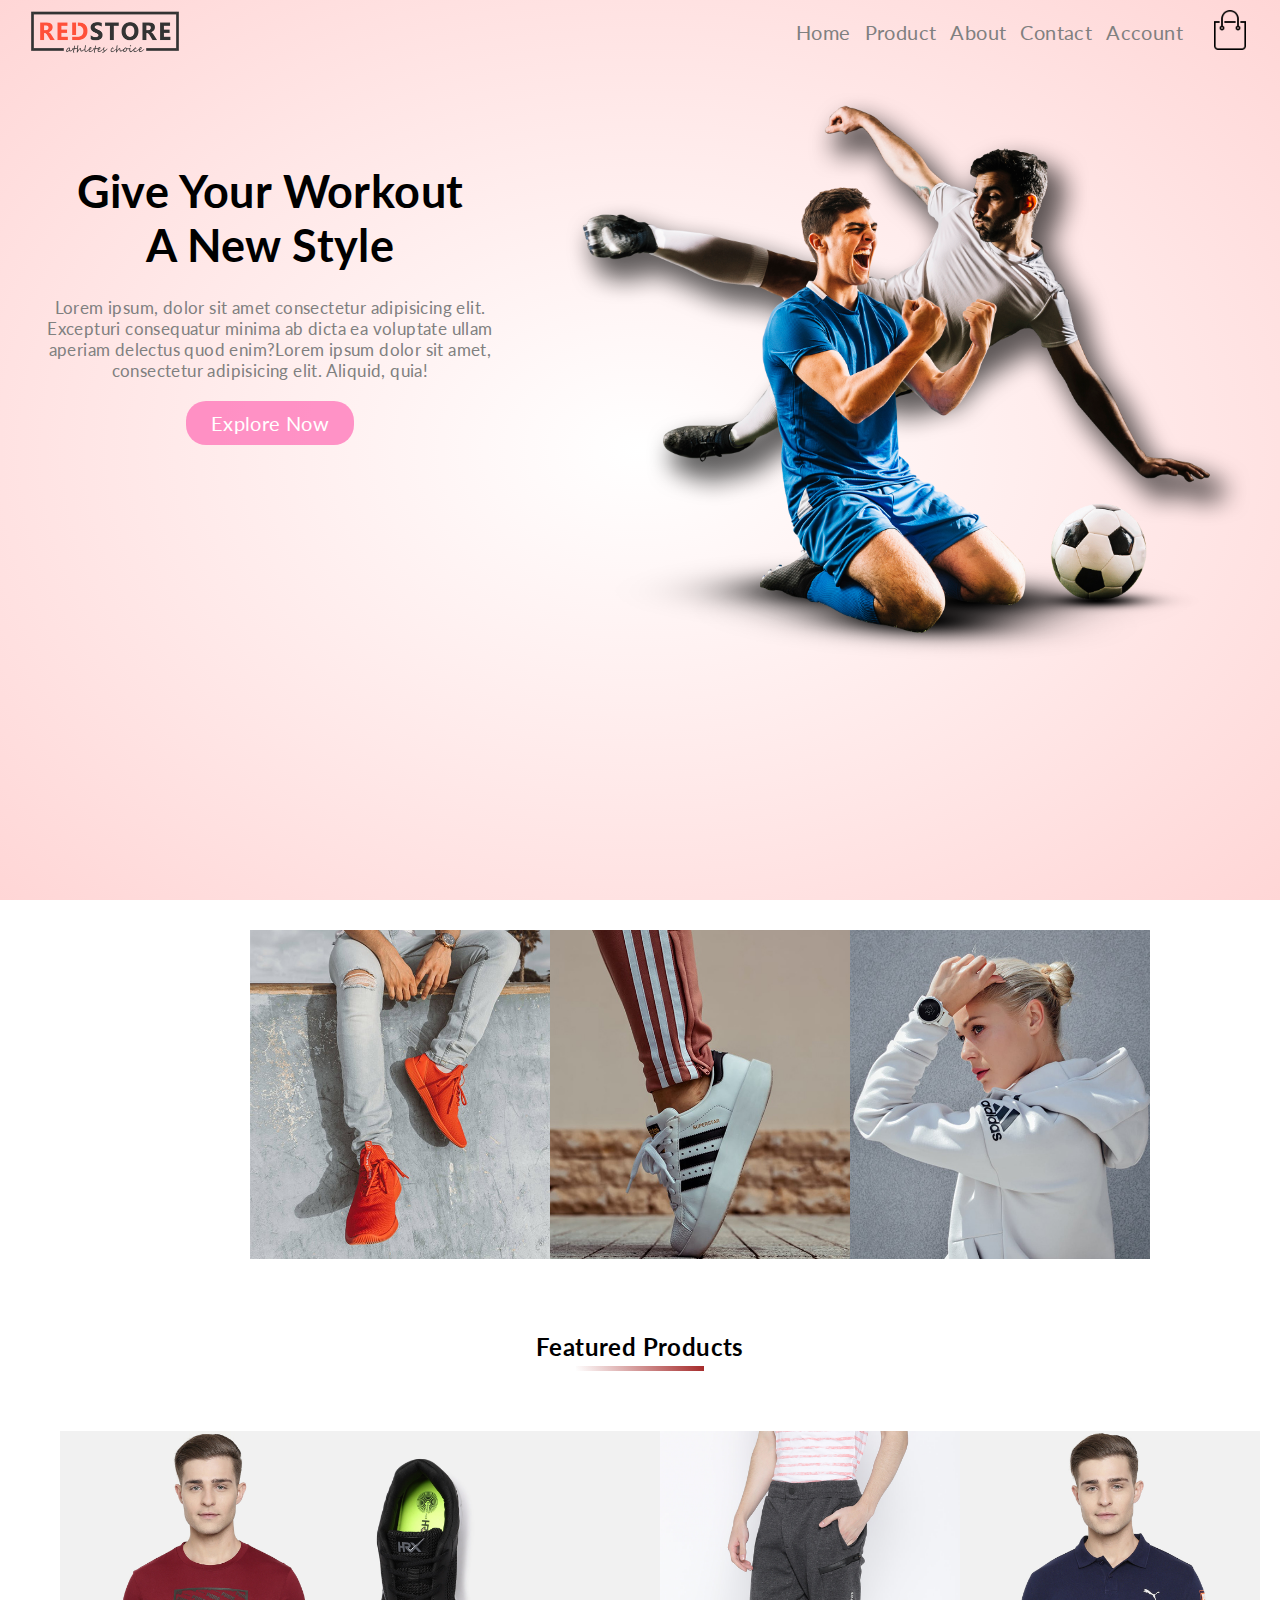
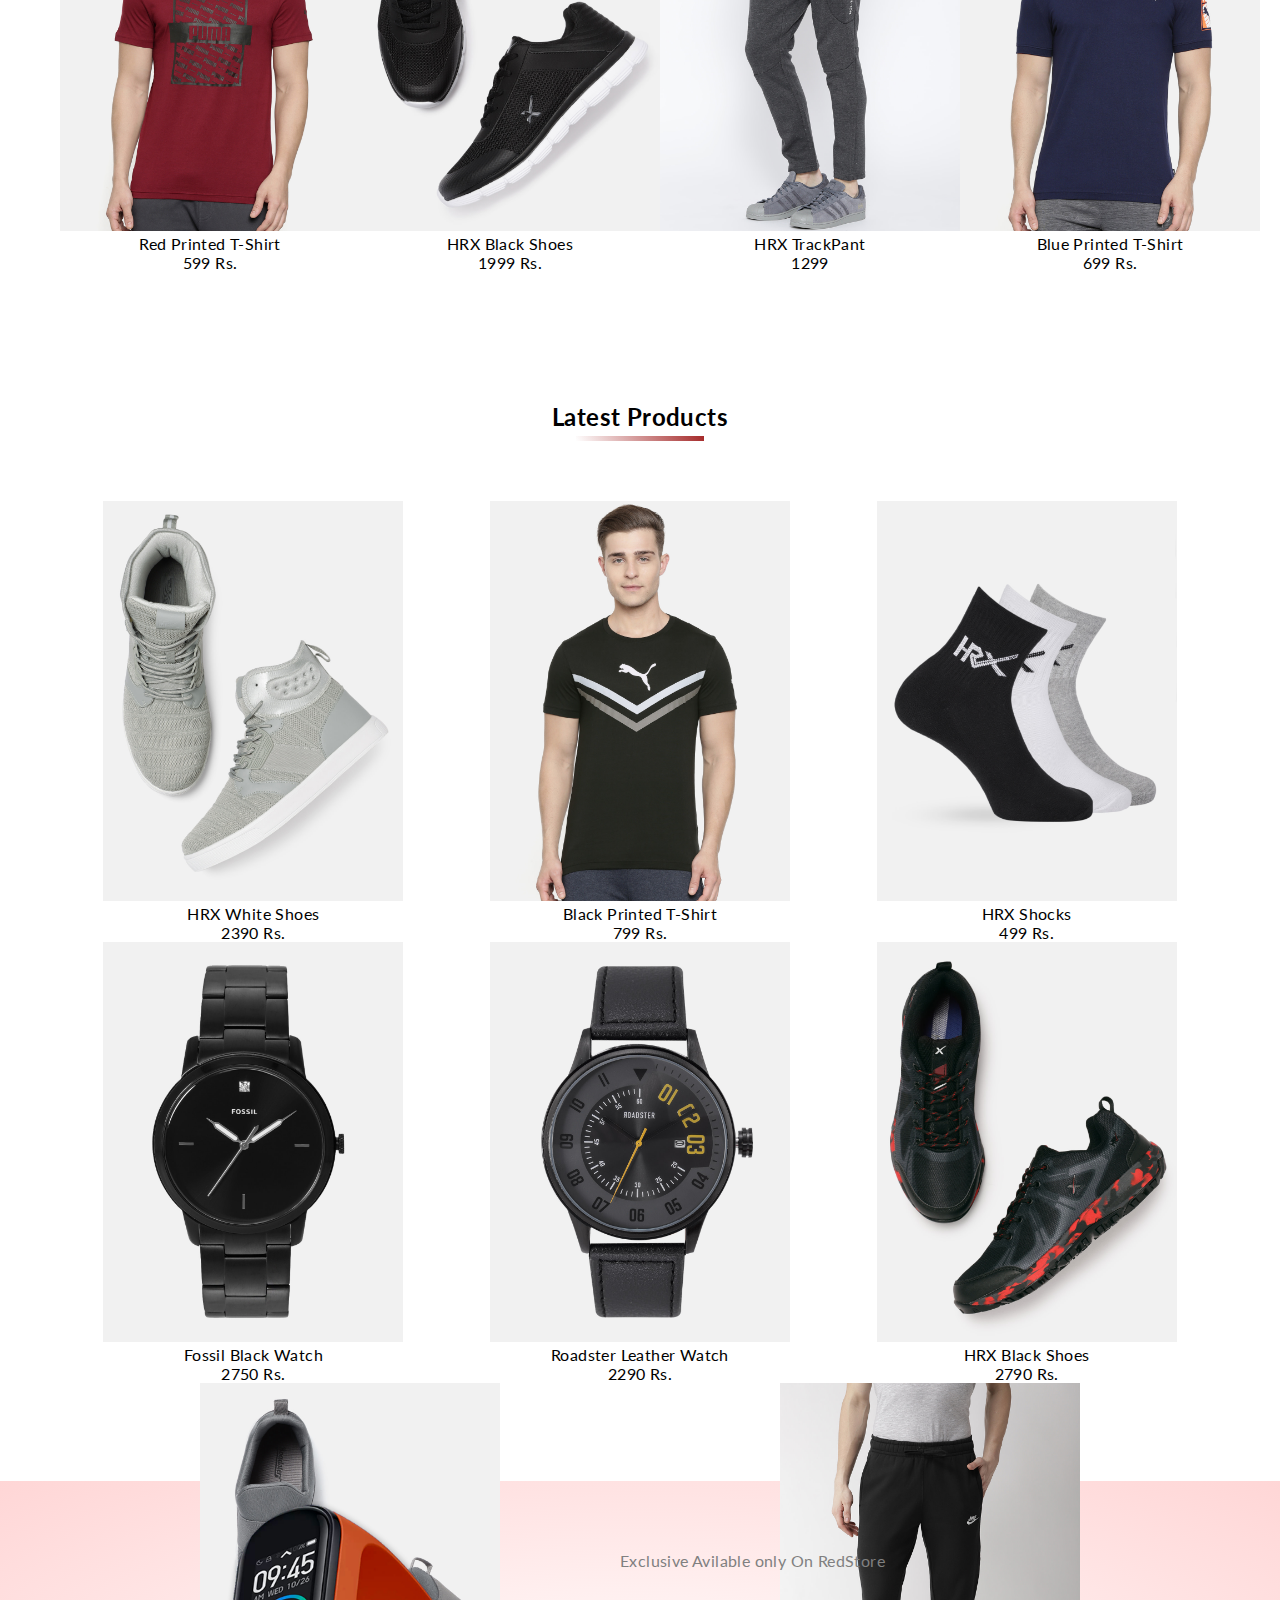
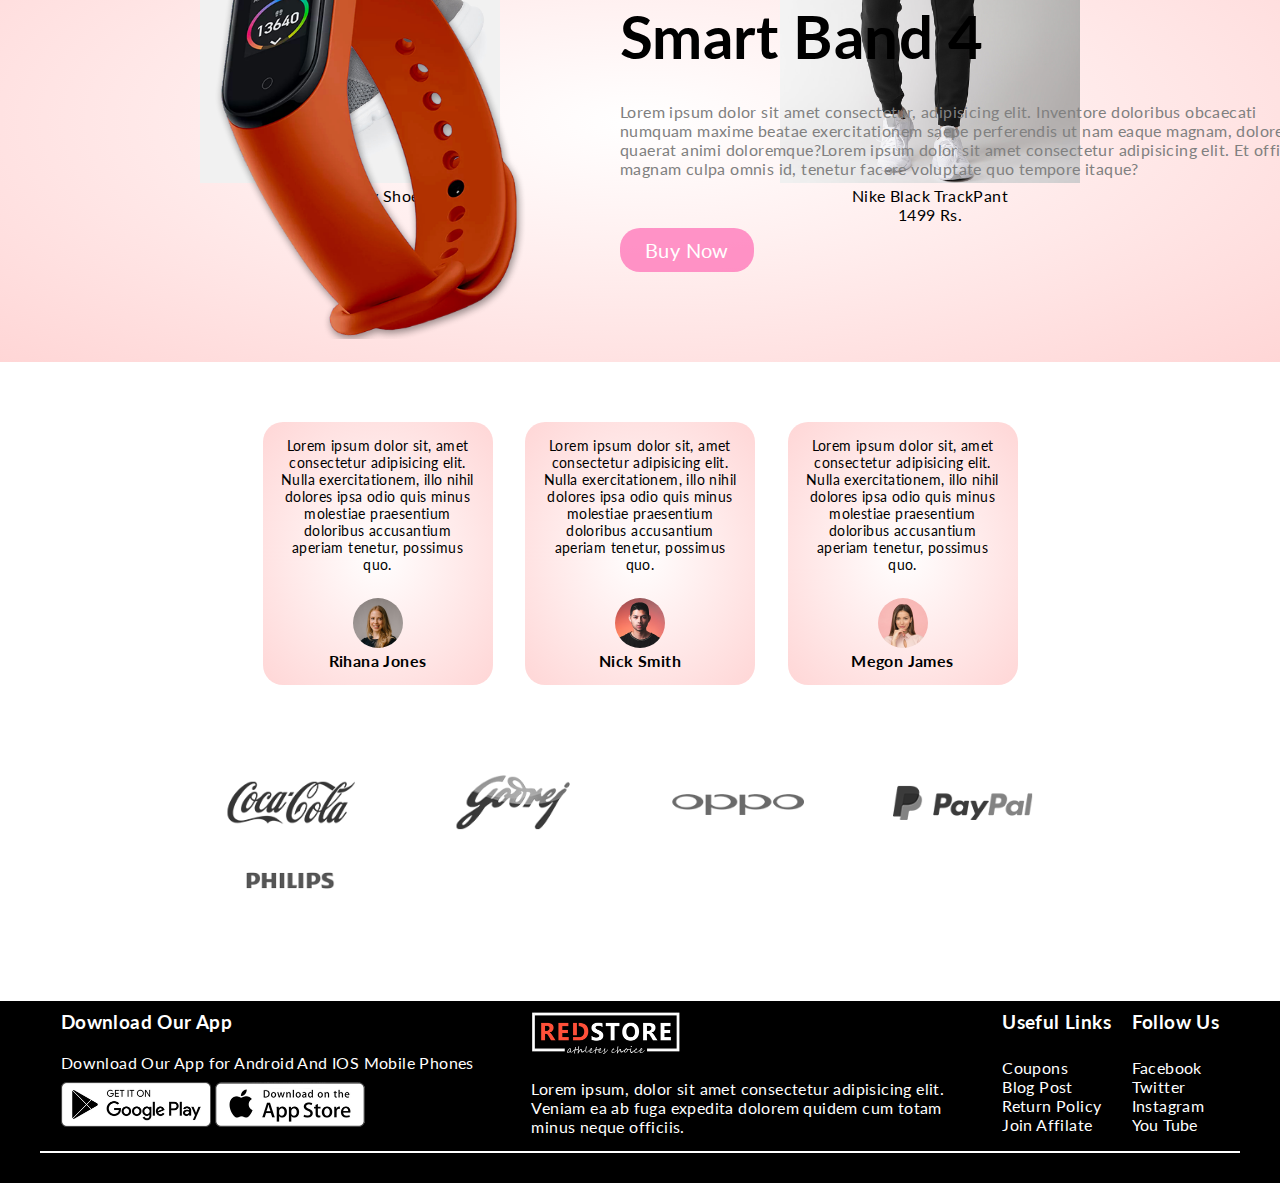
<file: index.html>
<!DOCTYPE html>
<html lang="en">
<head>
    <meta charset="UTF-8">
    <meta http-equiv="X-UA-Compatible" content="IE=edge">
    <meta name="viewport" content="width=device-width, initial-scale=1.0">
    <title>E-Commerse Website</title>
    <link rel="stylesheet" href="style.css">
</head>
<body>
   <section class="a">
      <div class="b">
        <div class="c">
           <a href="index.html"> <img src="logo.png" width="150px"></a>
        </div>
        <div class="d">
            <ul>
                <li><a href="index.html">Home</a></li>
                <li><a href="product.html">Product</a></li>
                <li><a href="#">About</a></li>
                <li><a href="#">Contact</a></li>
                <li><a href="login.html">Account</a></li>
            </ul>
            <a href="shoppingcart.html"><img src="cart.png" width="40px" height="40px"></a>
        </div>
      </div>
      <div class="e">
          <div id="d1">
              <h1>Give Your Workout<br>A New Style</h1>
              <p>Lorem ipsum, dolor sit amet consectetur adipisicing elit. Excepturi consequatur minima ab dicta ea voluptate ullam aperiam delectus quod enim?Lorem ipsum dolor sit amet, consectetur adipisicing elit. Aliquid, quia!</p>
              <button>
                <a href="#">Explore Now</a>
              </button>
          </div>
          <div>
              <img src="image1.png" width="700px" >
          </div>
      </div>
   </section> 
   <section class="f">
       <div class="g">
           <div>
               <img src="category-1.jpg" width="300px" >
           </div>
           <div>
            <img src="category-2.jpg" width="300px">
        </div>
        <div>
            <img src="category-3.jpg" width="300px">
        </div>
       </div >
       <div id="d2">
        <h2>Featured Products</h2>
       </div>
       <div class="h">
           <div class="i">
              <a href="oneproduct.html"> <img src="product-1.jpg" width="300px"></a>
               <p>Red Printed T-Shirt<br>599 Rs.</p>
           </div>
           <div  class="i">
            <img src="product-2.jpg"  width="300px">
            <p>HRX Black Shoes<br>1999 Rs.</p>
        </div>
        <div  class="i">
            <img src="product-3.jpg"  width="300px" >
            <p>HRX TrackPant<br>1299</p>
        </div>
        <div  class="i">
            <img src="product-4.jpg"  width="300px">
            <p>Blue Printed T-Shirt<br>699 Rs.</p>
        </div>
       </div>
       <div id="d3">
           <h2>Latest Products</h2>
       </div>
       <div class="j">
           <div class="k">
               <img src="product-5.jpg" width="300px">
               <p>HRX White Shoes<br>2390 Rs.</p>
           </div>
           <div class="k">
            <img src="product-6.jpg" width="300px">
            <p>Black Printed T-Shirt<br>799 Rs.</p>
        </div>
        <div class="k">
            <img src="product-7.jpg" width="300px">
            <p>HRX Shocks<br>499 Rs.</p>
        </div>
        <div class="k">
            <img src="product-8.jpg" width="300px">
            <p>Fossil Black Watch<br>2750 Rs.</p>
        </div>
        <div class="k">
            <img src="product-9.jpg" width="300px">
            <p>Roadster Leather Watch<br>2290 Rs.</p>
        </div>
        <div class="k">
            <img src="product-10.jpg" width="300px">
            <p>HRX Black Shoes<br>2790 Rs.</p>
        </div>
        <div class="k">
            <img src="product-11.jpg" width="300px">
            <p>Roadster Gray Shoes<br>1790 Rs.</p>
        </div>
        <div class="k">
            <img src="product-12.jpg" width="300px">
            <p>Nike Black TrackPant<br>1499 Rs.</p>
        </div>
       </div>
   </section>
   <section class="l">
       <div class="m">
           <div>
               <img src="exclusive.png" width="500px">
           </div>
           <div id="d4">
               <p>Exclusive Avilable only On RedStore</p>
               <h1>Smart Band 4</h1>
               <p>Lorem ipsum dolor sit amet consectetur, adipisicing elit. Inventore doloribus obcaecati numquam maxime beatae exercitationem saepe perferendis ut nam eaque magnam, dolores quaerat animi doloremque?Lorem ipsum dolor sit amet consectetur adipisicing elit. Et officia magnam culpa omnis id, tenetur facere voluptate quo tempore itaque?</p>
               <button>
                   <a href="#">Buy Now</a>
               </button>
           </div>
       </div>
   </section>
   <section class="n">
       <div class="o">
           <div>
               <p>Lorem ipsum dolor sit, amet consectetur adipisicing elit. Nulla exercitationem, illo nihil dolores ipsa odio quis minus molestiae praesentium doloribus accusantium aperiam tenetur, possimus quo.</p>
               <img src="user-1.png" width="50px">
               <h4>Rihana Jones</h4>
           </div>
           <div>
            <p>Lorem ipsum dolor sit, amet consectetur adipisicing elit. Nulla exercitationem, illo nihil dolores ipsa odio quis minus molestiae praesentium doloribus accusantium aperiam tenetur, possimus quo.</p>
            <img src="user-2.png" width="50px">
            <h4>Nick Smith</h4>
        </div>
        <div>
            <p>Lorem ipsum dolor sit, amet consectetur adipisicing elit. Nulla exercitationem, illo nihil dolores ipsa odio quis minus molestiae praesentium doloribus accusantium aperiam tenetur, possimus quo.</p>
            <img src="user-3.png" width="50px">
            <h4>Megon James</h4>
        </div>
       </div>
   </section>
   <section class="p">
       <div class="q">
           <img src="logo-coca-cola.png" width="150px">
           <img src="logo-godrej.png" width="150px">
           <img src="logo-oppo.png" width="150px">
           <img src="logo-paypal.png" width="150px">
           <img src="logo-philips.png" width="150px">
       </div>
   </section>
   <section class="r">
       <div class="s">
           <div>
               <h3>Download Our App</h3>
               <p>Download Our App for Android And IOS Mobile Phones</p>
               <img src="play-store.png" width="150px" class="t">
               <img src="app-store.png" width="150px" class="t">
           </div>
           <div>
            <img src="logo-white.png" width="150px">
            <p>Lorem ipsum, dolor sit amet consectetur adipisicing elit. Veniam ea ab fuga expedita dolorem quidem cum totam minus neque officiis.</p>
           </div>
           <div>
               <h3>Useful Links</h3>
               <ul>
                   <li>Coupons</li>
                   <li>Blog Post</li>
                   <li>Return Policy</li>
                   <li>Join Affilate</li>
               </ul>
           </div>
           <div>
               <h3>Follow Us</h3>
               <ul>
                   <li>Facebook</li>
                   <li>Twitter</li>
                   <li>Instagram</li>
                   <li>You Tube</li>
               </ul>
           </div>
       </div>
   </section>
</body>
</html>
</file>
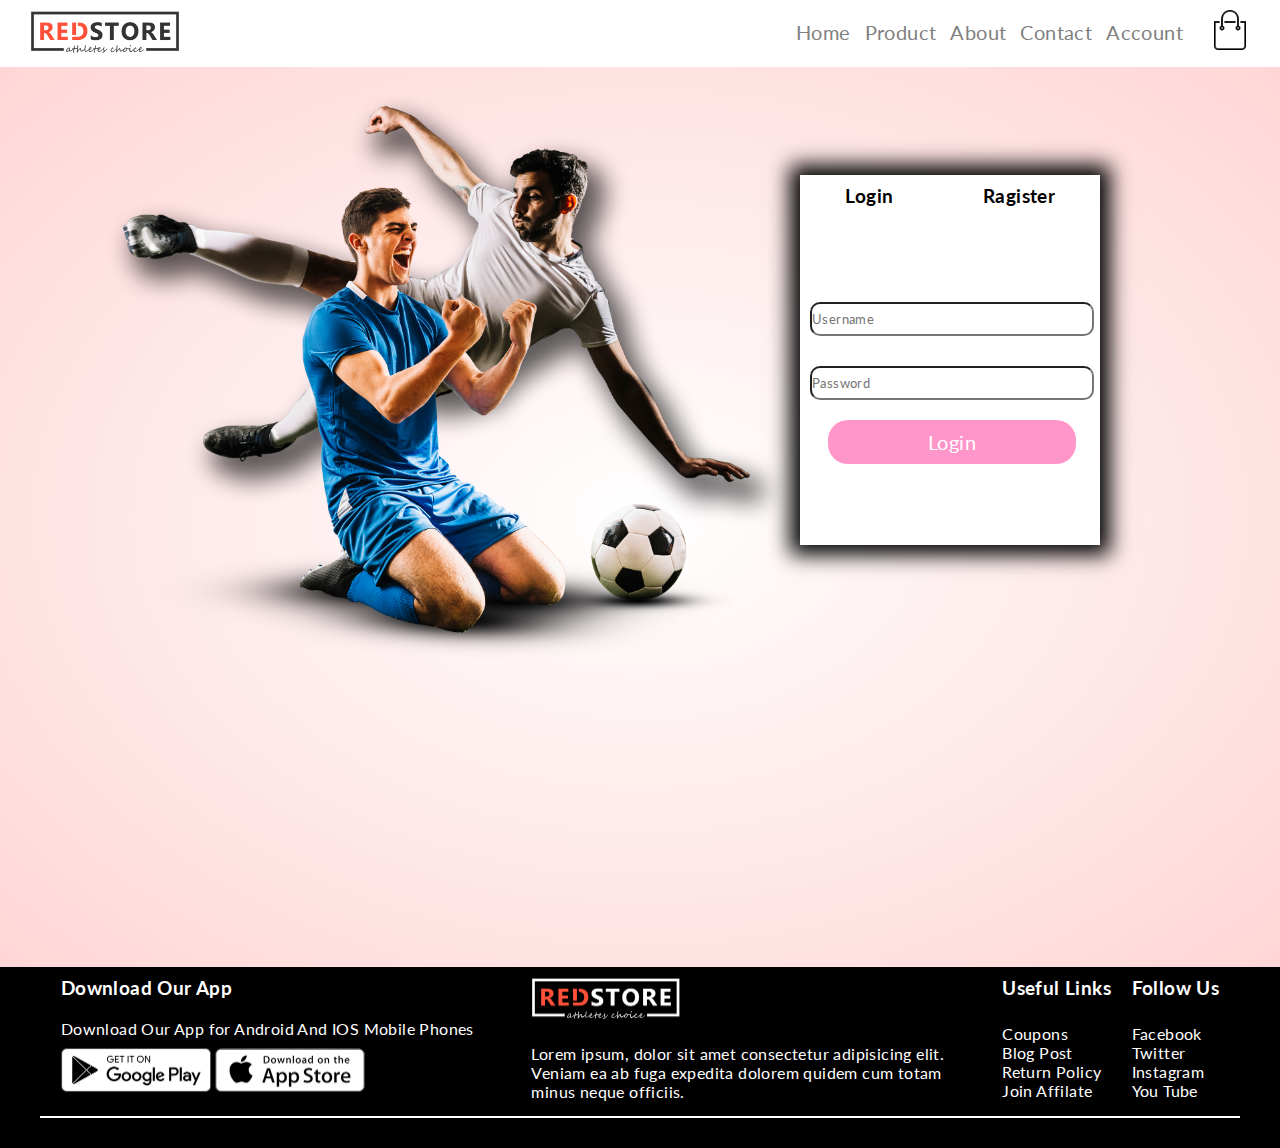
<file: login.html>
<!DOCTYPE html>
<html lang="en">
<head>
    <meta charset="UTF-8">
    <meta http-equiv="X-UA-Compatible" content="IE=edge">
    <meta name="viewport" content="width=device-width, initial-scale=1.0">
    <title>All Products</title>
    <link rel="stylesheet" href="style.css">
</head>
<body>
   <section class="pa">
      <div class="b">
        <div class="c">
            <a href="index.html"><img src="logo.png" width="150px"></a>
        </div>
        <div class="d">
            <ul>
                <li><a href="index.html">Home</a></li>
                <li><a href="product.html">Product</a></li>
                <li><a href="#">About</a></li>
                <li><a href="#">Contact</a></li>
                <li><a href="#">Account</a></li>
            </ul>
            <img src="cart.png" width="40px" height="40px">
        </div>
      </div> 
   </section> 
   <section class="a">
    <div class="la">
        <div>
            <img src="image1.png" width="700px" >
        </div>
        <div id="d1">
            <div class="lb">
                <div id="l3">
                    <h3>Login</h3>
                </div>
                <div id="l4">
                    <h3>Ragister</h3>
                </div>
            </div>
            <div class="lc">
                <div >
                    <form >
                        <div>
                            <input type="text" placeholder="Username">
                        </div>
                        <div>
                            <input type="password" placeholder="Password">
                        </div>  
                    </form>
                    <button class="ld">
                        <a href="#">Login</a>
                      </button>
                </div>
                <div >
                    <form >
                        <div>
                            <input type="text" placeholder="Username">
                        </div>
                        <div>
                            <input type="email" placeholder="E-mail">
                        </div>
                        <div>
                            <input type="password" placeholder="Password">
                        </div>  
                    </form>
                    <button class="ld">
                        <a href="#">Ragister</a>
                      </button>
                </div>
            </div>
        </div>
    </div>
   </section>
   <section class="r">
       <div class="s">
           <div>
               <h3>Download Our App</h3>
               <p>Download Our App for Android And IOS Mobile Phones</p>
               <img src="play-store.png" width="150px" class="t">
               <img src="app-store.png" width="150px" class="t">
           </div>
           <div>
            <img src="logo-white.png" width="150px">
            <p>Lorem ipsum, dolor sit amet consectetur adipisicing elit. Veniam ea ab fuga expedita dolorem quidem cum totam minus neque officiis.</p>
           </div>
           <div>
               <h3>Useful Links</h3>
               <ul>
                   <li>Coupons</li>
                   <li>Blog Post</li>
                   <li>Return Policy</li>
                   <li>Join Affilate</li>
               </ul>
           </div>
           <div>
               <h3>Follow Us</h3>
               <ul>
                   <li>Facebook</li>
                   <li>Twitter</li>
                   <li>Instagram</li>
                   <li>You Tube</li>
               </ul>
           </div>
       </div>
   </section>
</body>
</html>
</file>
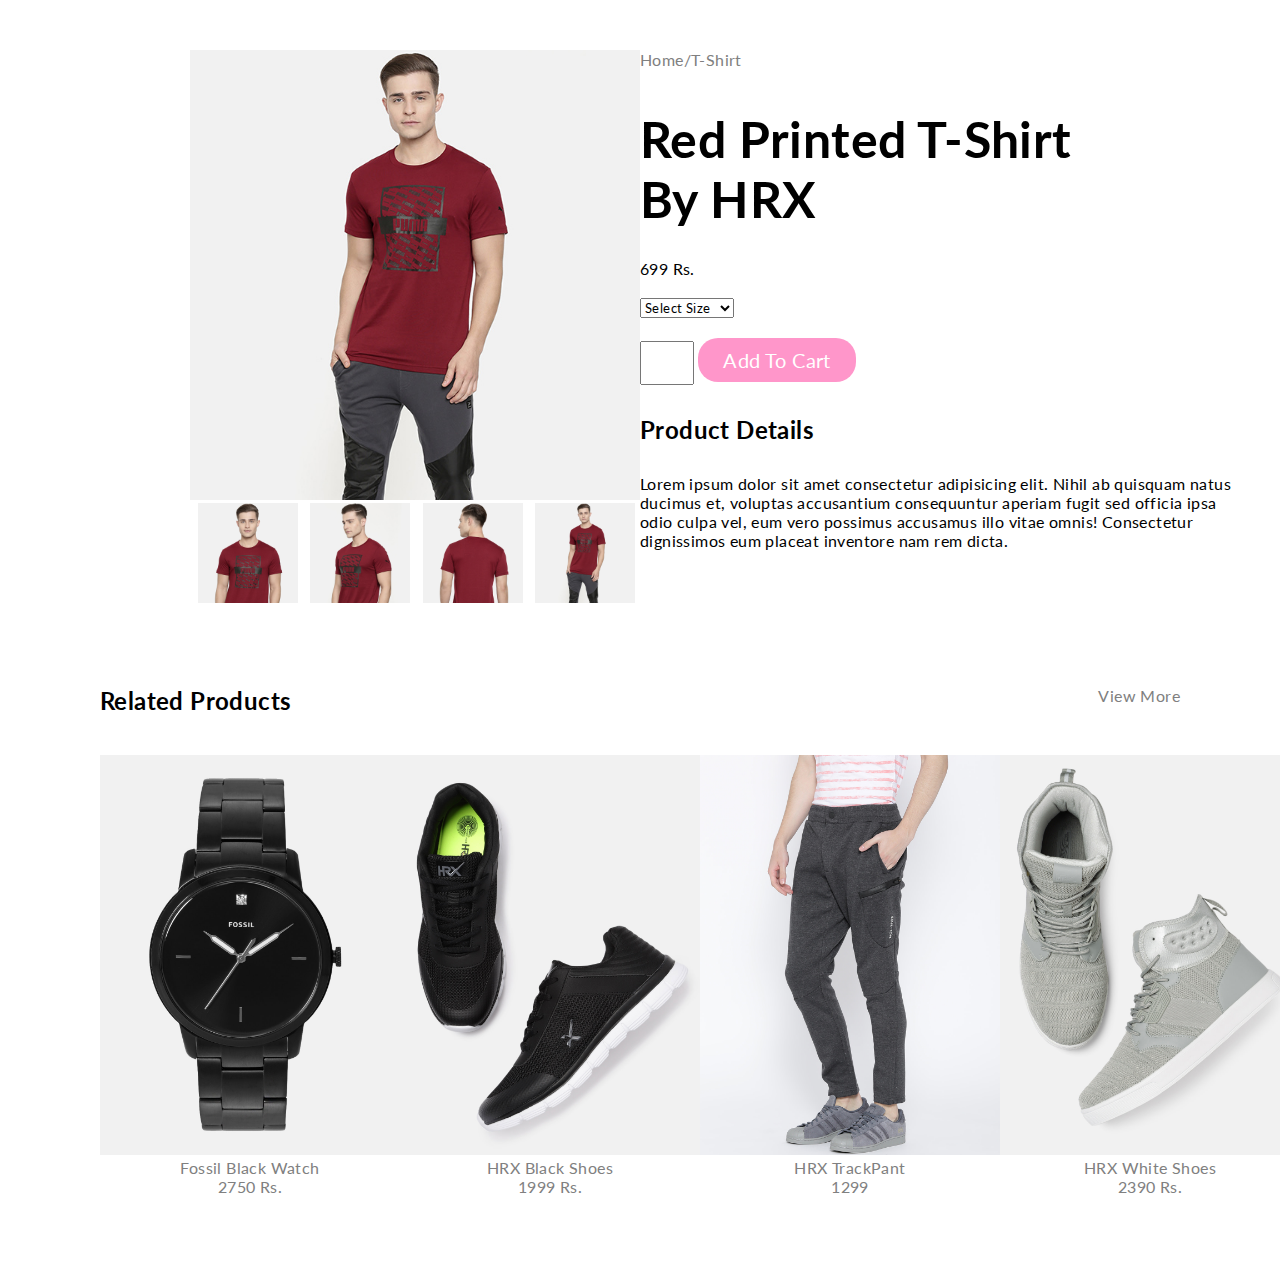
<file: oneproduct.html>
<!DOCTYPE html>
<html lang="en">
<head>
    <meta charset="UTF-8">
    <meta http-equiv="X-UA-Compatible" content="IE=edge">
    <meta name="viewport" content="width=device-width, initial-scale=1.0">
    <title>One Product</title>
    <link rel="stylesheet" href="style.css">
</head>
<body>
    <section class="oa">
        <div class="ob">
            <div class="oc">
                <img src="gallery-4.jpg" width="450px" id="i1">
                <div class="od">
                    <img src="gallery-1.jpg" width="100px">
                    <img src="gallery-2.jpg" width="100px">
                    <img src="gallery-3.jpg" width="100px">
                    <img src="gallery-4.jpg" width="100px">
                </div>
            </div>
            <div class="oe">
                <p id="op1">Home/T-Shirt</p>
                <h1>Red Printed T-Shirt <br>By HRX</h1>
                <p>699 Rs.</p>
                <select >
                    <option >Select Size</option>
                    <option >Small</option>
                    <option >Medium</option>
                    <option >Large</option>
                    <option >Extra-Large</option>
                </select>
                <input type="number" >
                <button>
                    <a href="#">Add To Cart</a>
                </button>
                <h2>Product Details</h2>
                <p>Lorem ipsum dolor sit amet consectetur adipisicing elit. Nihil ab quisquam natus ducimus et, voluptas accusantium consequuntur aperiam fugit sed officia ipsa odio culpa vel, eum vero possimus accusamus illo vitae omnis! Consectetur dignissimos eum placeat inventore nam rem dicta.</p> 
            </div>
        </div>
    </section>
    <section class="of">
        <div class="og">
            <h2>Related Products</h2>
            <p>View More</p>
        </div>
        <div class="oh">
            <div class="oi">
                <img src="product-8.jpg" width="300px">
                <p>Fossil Black Watch<br>2750 Rs.</p>
            </div>
            <div  class="oi">
                <img src="product-2.jpg"  width="300px">
                <p>HRX Black Shoes<br>1999 Rs.</p>
            </div>
            <div  class="oi">
                <img src="product-3.jpg"  width="300px" >
                <p>HRX TrackPant<br>1299</p>
            </div>
            <div class="oi">
                <img src="product-5.jpg" width="300px">
                <p>HRX White Shoes<br>2390 Rs.</p>
            </div>
        </div>
    </section>
</body>
</html>
</file>
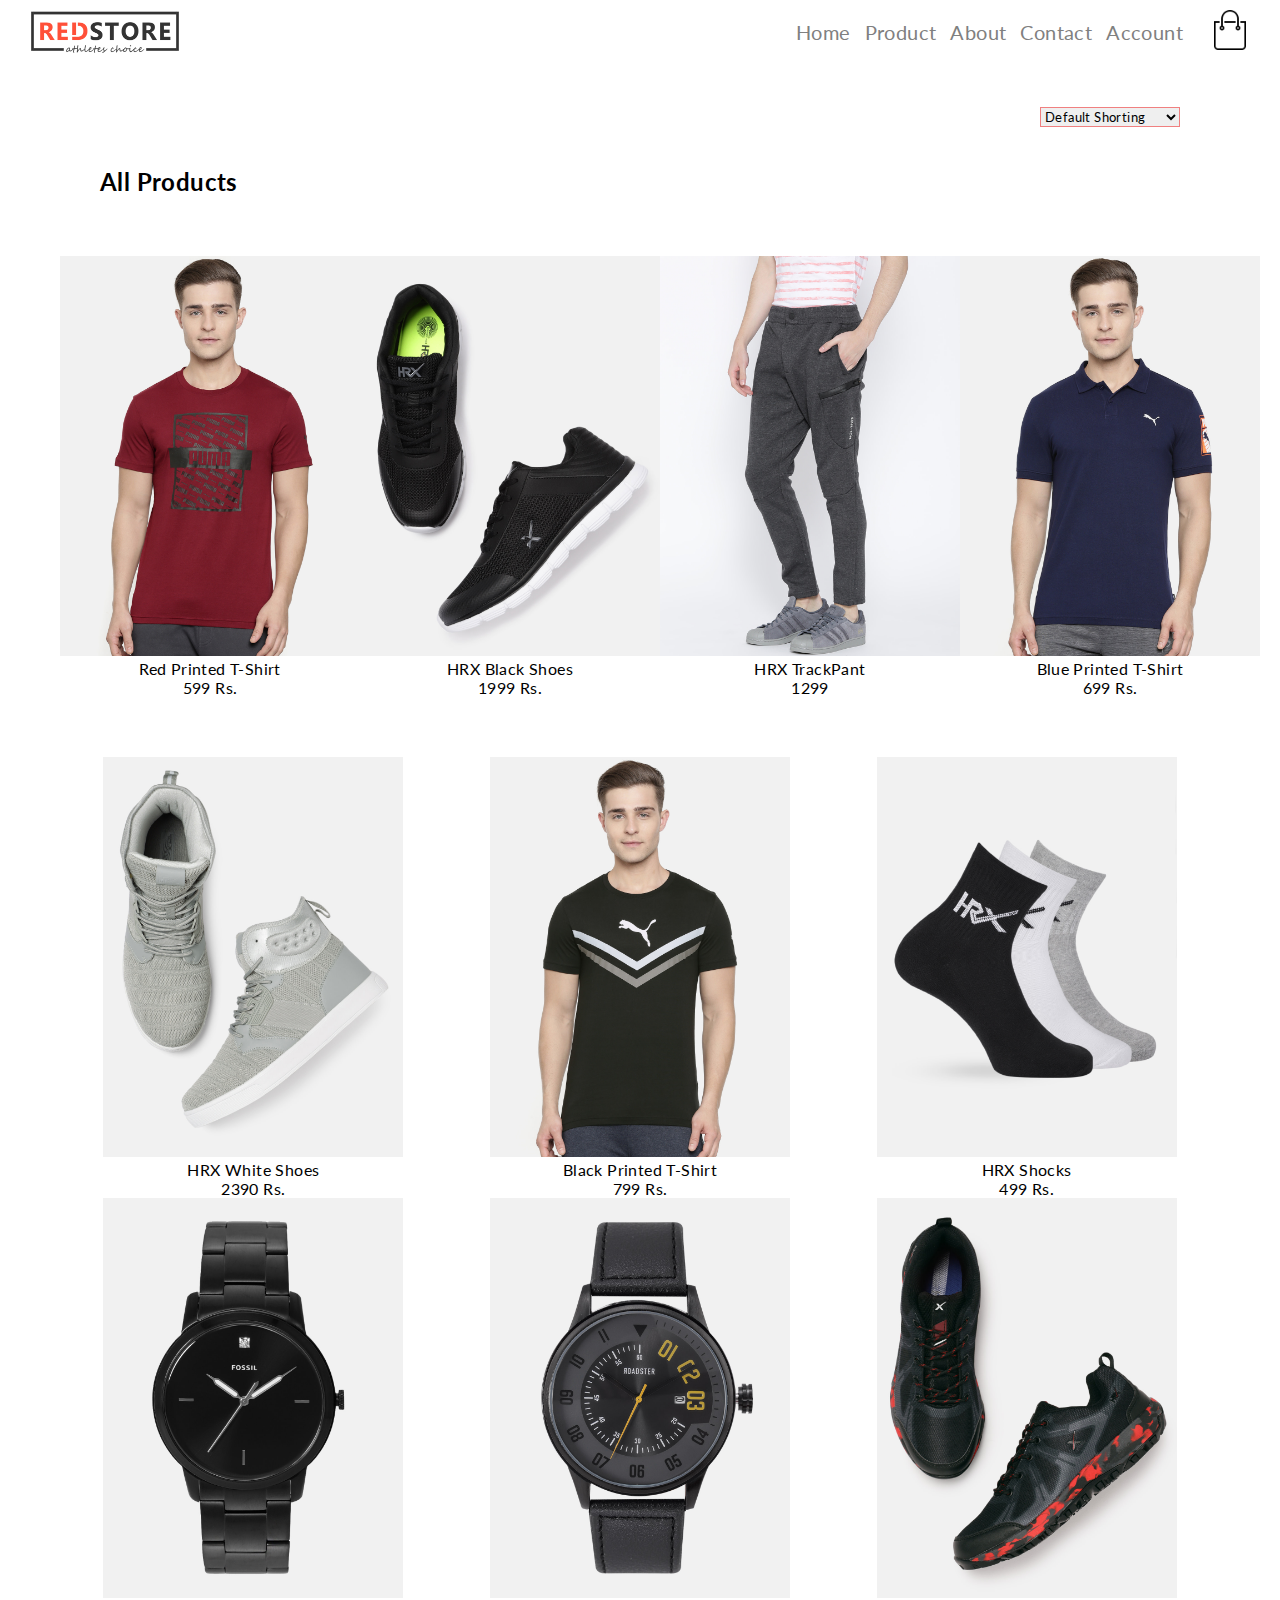
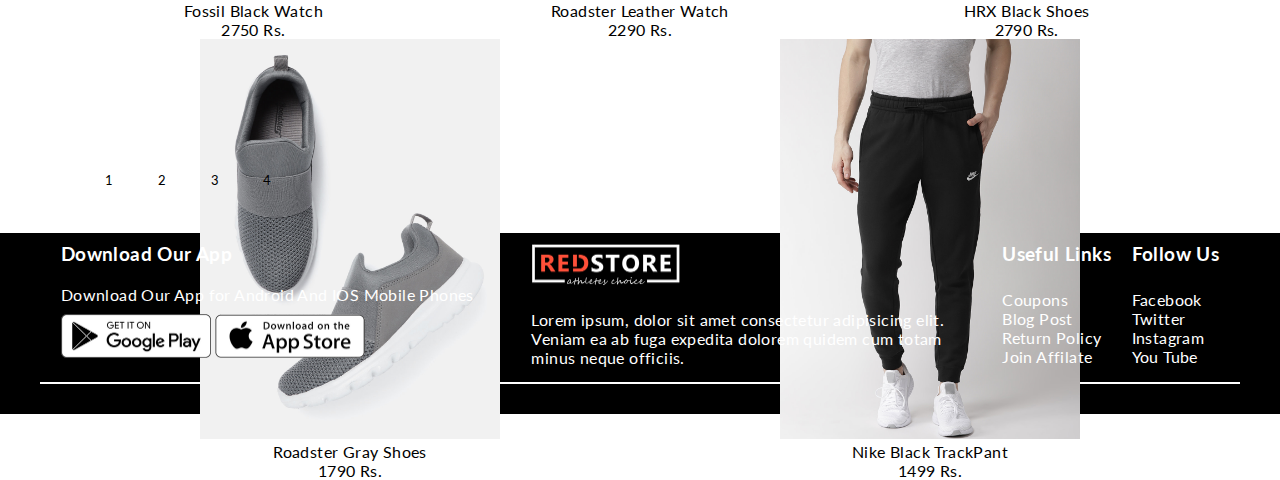
<file: product.html>
<!DOCTYPE html>
<html lang="en">
<head>
    <meta charset="UTF-8">
    <meta http-equiv="X-UA-Compatible" content="IE=edge">
    <meta name="viewport" content="width=device-width, initial-scale=1.0">
    <title>All Products</title>
    <link rel="stylesheet" href="style.css">
</head>
<body>
   <section class="pa">
      <div class="b">
        <div class="c">
           <a href="index.html"> <img src="logo.png" width="150px"></a>
        </div>
        <div class="d">
            <ul>
                <li><a href="index.html">Home</a></li>
                <li><a href="product.html">Product</a></li>
                <li><a href="#">About</a></li>
                <li><a href="#">Contact</a></li>
                <li><a href="login.html">Account</a></li>
            </ul>
            <img src="cart.png" width="40px" height="40px">
        </div>
      </div> 
   </section> 
   <section class="f">
       <div class="g1">
               <h2>All Products</h2>
           
               <select id="s1">
                   <option >Default Shorting</option>
                   <option >Short By Price</option>
                   <option >Short By Popularity</option>
                   <option >Short By Rating</option>
                   <option >Short By Sale</option>
               </select>
       </div>
       <div class="h">
           <div class="i">
               <img src="product-1.jpg" width="300px">
               <p>Red Printed T-Shirt<br>599 Rs.</p>
           </div>
           <div  class="i">
            <img src="product-2.jpg"  width="300px">
            <p>HRX Black Shoes<br>1999 Rs.</p>
        </div>
        <div  class="i">
            <img src="product-3.jpg"  width="300px" >
            <p>HRX TrackPant<br>1299</p>
        </div>
        <div  class="i">
            <img src="product-4.jpg"  width="300px">
            <p>Blue Printed T-Shirt<br>699 Rs.</p>
        </div>
       </div>  
       <div class="j">
           <div class="k">
               <img src="product-5.jpg" width="300px">
               <p>HRX White Shoes<br>2390 Rs.</p>
           </div>
           <div class="k">
            <img src="product-6.jpg" width="300px">
            <p>Black Printed T-Shirt<br>799 Rs.</p>
        </div>
        <div class="k">
            <img src="product-7.jpg" width="300px">
            <p>HRX Shocks<br>499 Rs.</p>
        </div>
        <div class="k">
            <img src="product-8.jpg" width="300px">
            <p>Fossil Black Watch<br>2750 Rs.</p>
        </div>
        <div class="k">
            <img src="product-9.jpg" width="300px">
            <p>Roadster Leather Watch<br>2290 Rs.</p>
        </div>
        <div class="k">
            <img src="product-10.jpg" width="300px">
            <p>HRX Black Shoes<br>2790 Rs.</p>
        </div>
        <div class="k">
            <img src="product-11.jpg" width="300px">
            <p>Roadster Gray Shoes<br>1790 Rs.</p>
        </div>
        <div class="k">
            <img src="product-12.jpg" width="300px">
            <p>Nike Black TrackPant<br>1499 Rs.</p>
        </div>
       </div>
       <div class="p1">
        <button>1</button>
        <button>2</button>
        <button>3</button>
        <button>4</button>
    </div>
   </section>
   <section class="r">
       <div class="s">
           <div>
               <h3>Download Our App</h3>
               <p>Download Our App for Android And IOS Mobile Phones</p>
               <img src="play-store.png" width="150px" class="t">
               <img src="app-store.png" width="150px" class="t">
           </div>
           <div>
            <img src="logo-white.png" width="150px">
            <p>Lorem ipsum, dolor sit amet consectetur adipisicing elit. Veniam ea ab fuga expedita dolorem quidem cum totam minus neque officiis.</p>
           </div>
           <div>
               <h3>Useful Links</h3>
               <ul>
                   <li>Coupons</li>
                   <li>Blog Post</li>
                   <li>Return Policy</li>
                   <li>Join Affilate</li>
               </ul>
           </div>
           <div>
               <h3>Follow Us</h3>
               <ul>
                   <li>Facebook</li>
                   <li>Twitter</li>
                   <li>Instagram</li>
                   <li>You Tube</li>
               </ul>
           </div>
       </div>
   </section>
</body>
</html>
</file>
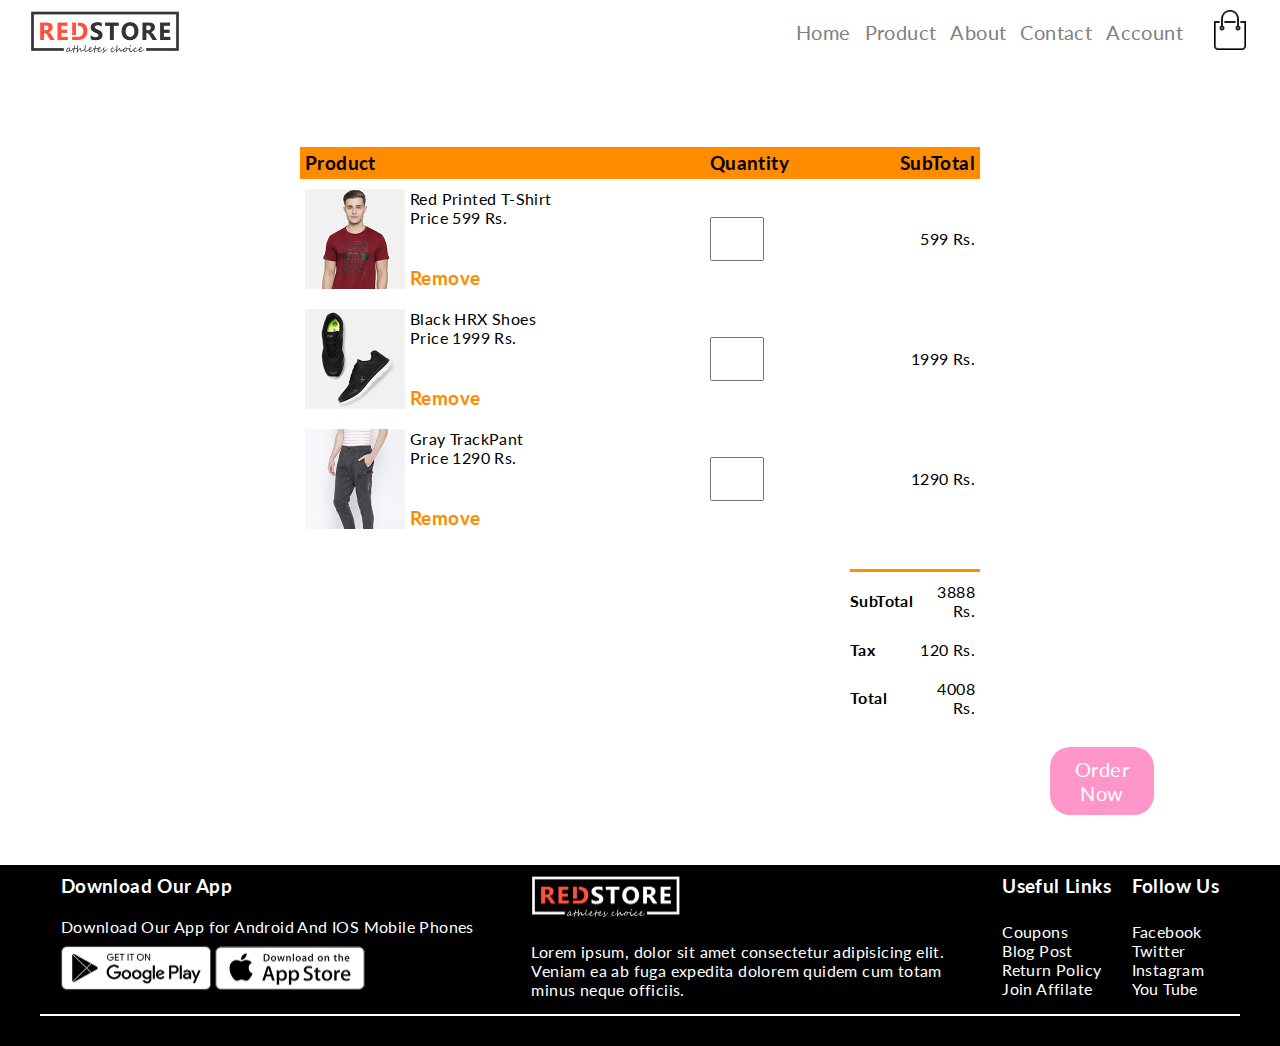
<file: shoppingcart.html>
<!DOCTYPE html>
<html lang="en">
<head>
    <meta charset="UTF-8">
    <meta http-equiv="X-UA-Compatible" content="IE=edge">
    <meta name="viewport" content="width=device-width, initial-scale=1.0">
    <title>All Products</title>
    <link rel="stylesheet" href="style.css">
</head>
<body>
   <section class="pa">
      <div class="b">
        <div class="c">
            <a href="index.html"><img src="logo.png" width="150px"></a>
        </div>
        <div class="d">
            <ul>
                <li><a href="index.html">Home</a></li>
                <li><a href="product.html">Product</a></li>
                <li><a href="#">About</a></li>
                <li><a href="#">Contact</a></li>
                <li><a href="login.html">Account</a></li>
            </ul>
            <img src="cart.png" width="40px" height="40px">
        </div>
      </div> 
   </section> 
   <section class="sa">
       <div class="sb">
           <table >
               <tr id="s1">
                   <th ><h3>Product</h3></th>
                   <th><h3>Quantity</h3></th>
                   <th class="sd"><h3>SubTotal</h3></th>
               </tr>
               <tr>
                   <td >
                       <div class="sc">
                        <img src="buy-1.jpg" width="100px">
                        <div>
                            <p>Red Printed T-Shirt<br>Price 599 Rs.</p>
                            <a href="#"><h3>Remove</h3></a>
                        </div>
                       </div>
                   </td>
                   <td>
                       <input type="number" >
                   </td>
                   <td class="sd">
                       <p>599 Rs.</p>
                   </td>
               </tr>
               <tr>
                <td >
                    <div class="sc">    
                    <img src="buy-2.jpg" width="100px">
                    <div>
                        <p>Black HRX Shoes<br>Price 1999 Rs.</p>
                        <a href="#"><h3>Remove</h3></a>
                    </div>
                    </div>
                </td>
                <td>
                    <input type="number" >
                </td>
                <td class="sd">
                    <p>1999 Rs.</p>
                </td>
            </tr>
            <tr>
                <td >
                    <div class="sc">
                        <img src="buy-3.jpg" width="100px">
                        <div>
                            <p>Gray TrackPant<br>Price 1290 Rs.</p>
                            <a href="#"><h3>Remove</h3></a>
                        </div>
                    </div>
                </td>
                <td>
                    <input type="number" >
                </td>
                <td class="sd">
                    <p>1290 Rs.</p>
                </td>
            </tr>
           </table>
       </div>
   </section>
   <section class="se">
       <table>
           <tr>
               <th>SubTotal</th>
               <td>3888 Rs.</td>
           </tr>
           <tr>
               <th>Tax</th>
               <td>120 Rs.</td>
           </tr>
           <tr>
               <th>Total</th>
               <td>4008 Rs.</td>
           </tr>
       </table>
       <div id="s2">
           <button>
               <a href="#">Order Now</a>
           </button>
       </div>
   </section>
   <section class="r">
       <div class="s">
           <div>
               <h3>Download Our App</h3>
               <p>Download Our App for Android And IOS Mobile Phones</p>
               <img src="play-store.png" width="150px" class="t">
               <img src="app-store.png" width="150px" class="t">
           </div>
           <div>
            <img src="logo-white.png" width="150px">
            <p>Lorem ipsum, dolor sit amet consectetur adipisicing elit. Veniam ea ab fuga expedita dolorem quidem cum totam minus neque officiis.</p>
           </div>
           <div>
               <h3>Useful Links</h3>
               <ul>
                   <li>Coupons</li>
                   <li>Blog Post</li>
                   <li>Return Policy</li>
                   <li>Join Affilate</li>
               </ul>
           </div>
           <div>
               <h3>Follow Us</h3>
               <ul>
                   <li>Facebook</li>
                   <li>Twitter</li>
                   <li>Instagram</li>
                   <li>You Tube</li>
               </ul>
           </div>
       </div>
   </section>
</body>
</html>
</file>
<file: style.css>
@import url('https://fonts.googleapis.com/css2?family=Lato&display=swap');
*{
    margin: 0;
    padding: 0;
    font-family: 'Lato';
    letter-spacing: 0.4px;
}
.a{
    background-image: radial-gradient(#fff,#ffd6d6);
    height: 100vh;
    box-sizing: border-box;
}
.pa{
    background-color: transparent;
    height: auto;
}
.a .b,.pa .b{
    display: flex;
    justify-content: space-between;
    padding: 10px 30px;
}
.a .b .d,.pa .b .d{
    display: flex;
}
.a .b .d ul,.pa .b .d ul{
    display: flex;
    list-style: none;
    margin-right: 20px;
}
.a .b .d ul li,.pa .b .d ul li{
    margin: 10px 7px;
}
.a .b .d ul li a,.pa .b .d ul li a{
    text-decoration: none;
    font-size: 20px;
    color: gray;
}
.a .e{
    display: flex;
    justify-content: space-around;
    text-align: center;
    align-items: center;
    box-sizing: border-box;
}
.a .la #d1{
    box-shadow: 0 0 20px 10px black;
    width:300px;
    margin-top: 10%;
    height: 350px;
    padding: 10px 0px;
    background-color: white;
    overflow: hidden;
}
.a .la{
    display: flex;
    margin: 0px 100px;
}
.a .la .lb{
    display: flex;
    justify-content: space-around;
}
.a .la .lc{
    display: flex;
    margin-top: 60px;
    left:0;
}
.a .la .lc div{
    margin: 0px 5px;
    text-align: center;
}
.ld{
    padding: 10px 100px;
}
.a .la input{
    width: 280px;
    height: 30px;
    margin-top: 30px;
    border-radius: 10px;
    outline: none;

}
.a .la #d1 .lb div{
    position: relative;
    padding-bottom: 5px;
    overflow: hidden;
}
.a .la #d1 .lb div::after{
    content: '';
    width: 100%;
    height: 3px;
    bottom: 0;
    left: -100%;
    position: absolute;
    background-color: lightcoral;
    transition: 0.25s;
}
.a .la #d1 .lb div:hover::after{
    left:0;
}
.a .e #d1{
    margin-bottom: 130px;
}
.a .e #d1 h1{
    font-size: 45px;
    margin-bottom: 25px;
}
.a .e #d1 p{
    width: 500px;
    color: gray;
    font-size: 17px;
}
 button{
    margin-top: 20px;
    padding: 10px 25px;
    background-color: rgba(255, 105, 180,0.7);
    outline: none;
    border: none;
    border-radius: 20px;
    transition: 0.5s;
}
 button a{
    font-size: 20px;
    text-decoration: none;
    color: white;
}
 button:hover{
    background-color: rgba(255, 105, 180,1);
}
 button:hover{
    color: brown;
}
@media(max-width:700px){
    .a .b,.pa .b{
        flex-direction: column;
        padding: 5px;
    }
    .a .b .d ul li,.pa .b .d ul li{
        margin: 10px 5px;
    }
    .a .b .d ul li a,.pa .b .d ul li a{
        font-size: 15px;
    }
    .a .e{
        flex-direction: column-reverse;
        margin: 0;
    }
    .a .e div img{
        width: 90%;
    }
    .a .e #d1 h1{
        font-size: 30px;
    }
    .a .e #d1 p{
        font-size: medium;
        width: 90%;
        margin-left: 5%;
    }
    .a .e #d1 button{
        margin-top: 15px;
    }
    .a .e #d1 button a{
        font-size: 15px;
    }
    .a .la{
        flex-direction: column;
        margin: 5px;
        align-items: center;
    }
    .a .la img{
        width: 100%;
    }
    .a .la #d1{
        height: 250px;
    }
    .a .la .lc{
        margin-top: 30px;
    }
}
.f{
    margin: 30px 0px;
    text-align: center;
}
.f .g{
    display: flex;
    justify-content: space-around;
    margin: 0px 250px;
}
.f h2{
    margin-top: 60px;
}
.f #d2,.f #d3{
    position: relative;
    padding:10px ;
}
.f #d2::after,.f #d3::after{
    content: '';
    background-image: linear-gradient(60deg,transparent,brown);
    width: 10%;
    height: 5px;
    position: absolute;
    bottom: 0;
    left: 45%;
}
.f .g1{
    display: flex;
    justify-content: space-between;
    margin:40px 100px;
    align-items: flex-start;
}
.f .g1 #s1{
    border: 1px solid lightcoral;
    outline: none;
}
.f .j{
    flex-wrap: wrap;
    align-content: space-between;
    height: 920px;
}
.f .h,.f .j{
    margin: 60px;
    display: flex;
    justify-content: space-around;
}
.f .h .i,.f .j .k,.of .oh .oi{
    transition: 0.5s;
}
.f .h .i:hover,.f .j .k:hover,.of .oh .oi:hover{
    transform: translateY(-5px);
    box-shadow: 0 0 15px 5px lightcoral;
}
.f .p1{
    text-align: left;
    margin-left: 80px;
}
.f .p1 button{
    padding: 15px;
    margin-left: 10px;
    background-color: transparent;
    outline: none;
    cursor: pointer;
    transition: 0.25s;
}
.f .p1 button:hover{
    background-color: lightcoral;
    border-color: lightcoral;
}
@media(max-width:700px){
    .f .g{
        flex-direction: column;
        margin: 10px;
    }
    .f .g div{
        margin-top: 20px;
    }
    .f .h{
        flex-direction: column;
        margin: 10px;
        margin-top: 50px;
    }
    .f .h .i{
        margin: 0px 40px;
        margin-top: 30px;
    }
    .f .h .i img{
        width: 100%;
    }
    .f .j .k{
        margin-top: 30px;
    }
    .f .j .k img{
        width: 100%;
    }
    .f .j{
        flex-direction: column;
        flex-wrap: nowrap;
        height: auto;
    }
    .f .g1{

        margin: 0px 20px;
    }
}
.l{
    background-image: radial-gradient(#fff,#ffd6d6);   
}
.l .m{
    display: flex;
    padding: 20px 120px;
    justify-content: space-between;
    align-items: center;
    box-sizing: border-box;
}
.l .m #d4{
    margin-bottom: 50px;
}
.l .m #d4 p{
    color: gray;
    width: 700px;
    margin: 30px 0px;
}
.l .m #d4 h1{
    font-size: 60px;
}
@media(max-width:700px){
    .l .m{
        flex-direction: column;
        padding: 10px;
    }
    .l .m #d4{
        text-align: center;
        margin-bottom: 20px;
    }
    .l .m img{
        width: 100%;
    }
    .l .m #d4 h1{
        font-size: 35px;
    }
    .l .m #d4 p{
        width: 100%;
    }
}
.n{
    margin: 60px 0px;
}
.n .o{
    margin: 0px 230px;
    display: flex;
    justify-content: space-evenly;
    text-align: center;
}
.n .o p{
    width: 200px;
    font-size: 14px;
}
.n .o img{
    border-radius: 50%;
    margin-top: 25px;
}
.n .o div{
    background-image: radial-gradient(#fff,#ffd6d6); 
    padding: 15px;
    border-radius: 20px;   
    transition: 0.5s;
}
.n .o div:hover{
    transform: translateY(-5px);
    box-shadow: 0px 0px 10px 5px lightcoral;
}
@media(max-width:700px){
    .n{
        margin: 30px 0px;
    }
    .n .o{
        margin: 15% 10%;
        flex-direction: column;
    }
    .n .o div{
        margin: 10% 0;
    }
    .n .o p{
        width: 100%;
    }
}
.p{
    margin: 80px;
}
.p .q{
    margin: 0px 100px;
}
.p .q img{
    margin: 0px 35px;
    filter: grayscale(1);
    transition-property: grayscale;
    transition: 1s;
}
.p .q img:hover{
    filter: grayscale(0);
}
@media(max-width:700px){
    .p{
        margin: 60px 0px;
        text-align: center;
    }
    .p .q{
        margin: 0;
    }
}
.r{
    background-color: black;
    padding-bottom:30px ;
}
.r .s{
    display: flex;
    justify-content: space-evenly;
    color: white;
    padding-bottom: 15px;
    border-bottom: 2px solid white;
    margin: 0px 40px;
}
.r .s div{
    margin-top: 10px;
}
.r .s div p{
    width: 450px;
    margin-top: 20px;
}
.r .s div ul{
    list-style: none;
    margin-top: 25px;
    cursor: pointer;
}
.r .s .t{
    margin-top: 10px;
    cursor: pointer;
}
@media(max-width:700px){
    .r .s{
        flex-direction: column;
    }
    .r .s div p{
        width: 100%;
        margin-top: 5px;
    }
    .r .s .t{
        width: 40%;
    }
    .r .s div{
        margin-top: 30px;
    }
    .r .s div ul{
        margin-top: 5px;
    }
}
.oa{
    margin: 50px 190px;
}
.oa .ob{
    display: flex;
    justify-content: space-around;
}
.oa .ob .oe p{
    width: 600px;
    margin-top: 30px;
}
.oa .ob .oe #op1{
    color: gray;
    margin-top: 0;
}
.oa .ob .oe h1{
    margin-top: 40px;
    font-size: 50px;
}.oa .ob .oe select{
    display: block;
    margin-top: 20px ;
}
.oa .ob .oe h2{
    margin-top: 30px;
}
.oa .ob .oc .od img{
    margin-left: 8px;
}
.oe input{
    width: 50px;
    height: 40px;
}
@media(max-width:700px){
    .oa{
        margin: 10px;
    }
    .oa .ob{
        flex-direction: column;
    }
    .oa .ob img{
        width: 20%;
    }
    .oa .ob #i1{
        width: 100%;
    }
    .oa .ob .oe p{
        width: 100%;
    }
    .oa .ob .oe h1{
        font-size: 35px;
    }
}
.of{
    margin: 80px 100px;
}
.of .og{
    display: flex;
    justify-content: space-between;
}
.of .oh{
    margin-top: 40px;
}
.of p{
    color: gray;
}
.of .oh{
    display: flex;
    justify-content: space-around;
}
.of .oh .oi{
    text-align: center;
}
@media(max-width:700px){
    .of{
        margin:50px 5px;
    }
    .of .oh{
        flex-direction: column;
        align-items: center;
    }
    .of .oh .oi{
        margin-top: 20px;
        width: 90%;
    }
    .of .oh .oi p{
        width: 100%;
    }
}
.sa{
    margin-top: 80px;
}
.sa .sb{
    margin: 0px 300px;
}
.sa table{
    width: 100%;
    border-collapse: collapse;
}
td{
    padding: 10px 5px;
}
td input{
    width: 40px;
    height: 30px;
    padding:5px ;
}
.sa .sb .sc{
    display: flex;
}
.sa .sb .sc div h3{
    margin-top: 40px;
    color: darkorange;
}
.sa th{
    background-color: darkorange;
    text-align: left;
    padding: 5px;
}
.sa .sb .sc div{
    margin-left: 5px;
}
.sa .sb .sc div a{
    text-decoration: none;
}
.sa .sb .sd{
    text-align: right;
}
.se{
    margin: 30px 300px;
    margin-left: 850px;
    margin-bottom: 50px;
}
.se table{
    width: 100%;
    border-collapse: collapse;
    border-top: 3px solid darkorange;
}
.se th{
    text-align: left;
}
.se td{
    text-align: right;
}
.se #s2{
    margin-left: 200px;
}
@media(max-width:700px){
    .sa .sb{
        margin: 0px 10px;
    }
    .sa .sb .sc img{
        width: 35%;
        height: 35%;
    }
    .sa .sb .sc  p{
        display: none;
        font-size: 13px;
        width: 100%;
    }
    .sa .sb .sc div h3{
        font-size: small;
        margin-top: 20px;
    }
    .sa .sb table th{
        font-size:10px ;
    }
    .sa input{
        width: 20px;
        height: 15px;
    }
    .sa .table{
        width: 100%;
    }
    td{
        width: auto;
    }
    .se{
        margin: 30px 10px;
    }
    .se table{
        margin:20px 0px ;
    }
}
</file>
